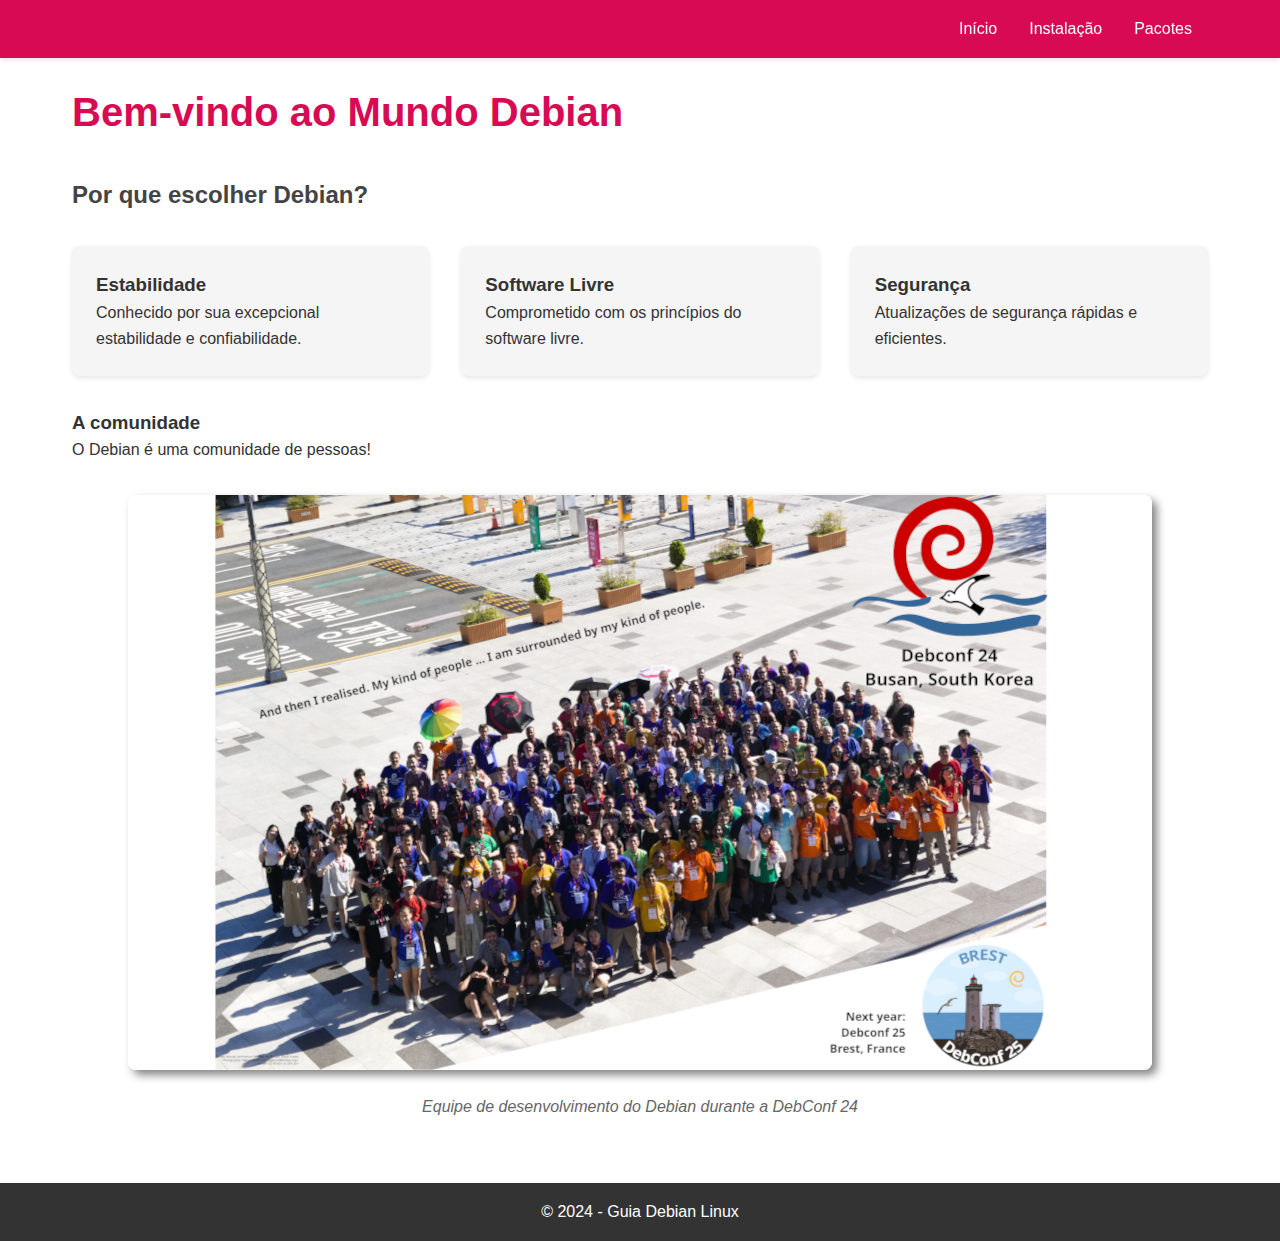
<file: html/index.html>
<!DOCTYPE html>
<html lang="pt-BR">
<head>
    <meta charset="UTF-8">
    <meta name="viewport" content="width=device-width, initial-scale=1.0">
    <title>ebian Linux - Sistema Universal</title>
    <link rel="stylesheet" href="../assets/styles.css">
    <link rel="shortcut icon" href="/imagens/favicon.ico" >
</head>
<body>
    <header>
        <nav>
            <ul>
                <li><a href="index.html">Início</a></li>
                <li><a href="installation.html">Instalação</a></li>
                <li><a href="packages.html">Pacotes</a></li>
            </ul>
        </nav>
    </header>

    <main>
        <h1>Bem-vindo ao Mundo Debian</h1>
        
        <div class="features">
            <h2>Por que escolher Debian?</h2>
            <div class="feature-grid">
                <div class="feature-card">
                    <h3>Estabilidade</h3>
                    <p>Conhecido por sua excepcional estabilidade e confiabilidade.</p>
                </div>
                <div class="feature-card">
                    <h3>Software Livre</h3>
                    <p>Comprometido com os princípios do software livre.</p>
                </div>
                <div class="feature-card">
                    <h3>Segurança</h3>
                    <p>Atualizações de segurança rápidas e eficientes.</p>
                </div>
            </div>
        </div>
        <div class="hero">
            <h3>A comunidade</h3>
            <p>O Debian é uma comunidade de pessoas!</p>
            <div class="team-image">
                <img src="../imagens/debconf24_group_photo.jpg" alt="Equipe de desenvolvimento do Debian" class="team-photo">
                <p class="image-caption">Equipe de desenvolvimento do Debian durante a DebConf 24</p>
            </div>
        </div>
    </main>

    <footer>
        <p>&copy; 2024 - Guia Debian Linux</p>
    </footer>
</body>
</html>
</file>
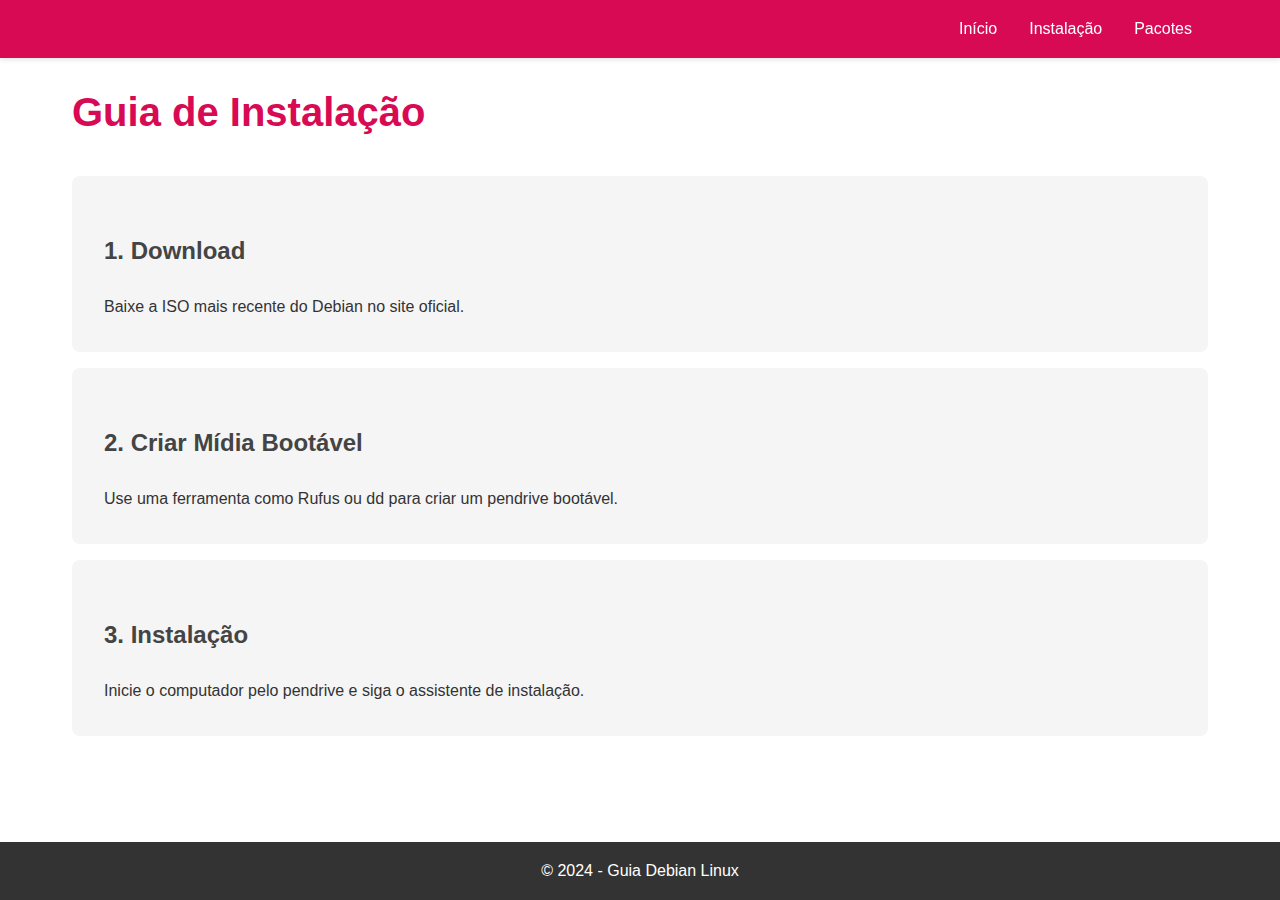
<file: html/installation.html>
<!DOCTYPE html>
<html lang="pt-BR">
<head>
    <meta charset="UTF-8">
    <meta name="viewport" content="width=device-width, initial-scale=1.0">
    <title>Instalação do Debian</title>
    <link rel="stylesheet" href="../assets/styles.css">
    <link rel="shortcut icon" href="/imagens/favicon.ico" >
</head>
<body>
    <header>
        <nav>
            <ul>
                <li><a href="index.html">Início</a></li>
                <li><a href="installation.html">Instalação</a></li>
                <li><a href="packages.html">Pacotes</a></li>
            </ul>
        </nav>
    </header>

<main>
    <h1>Guia de Instalação</h1>
            <div class="install-guide">
                <section class="step">
                    <h2>1. Download</h2>
                    <p>Baixe a ISO mais recente do Debian no site oficial.</p>
                </section>

                <section class="step">
                    <h2>2. Criar Mídia Bootável</h2>
                    <p>Use uma ferramenta como Rufus ou dd para criar um pendrive bootável.</p>
                </section>

                <section class="step">
                    <h2>3. Instalação</h2>
                    <p>Inicie o computador pelo pendrive e siga o assistente de instalação.</p>
                </section>
            </div>
        </div>
</main>

    <footer>
        <p>&copy; 2024 - Guia Debian Linux</p>
    </footer>
</body>
</html>
</file>
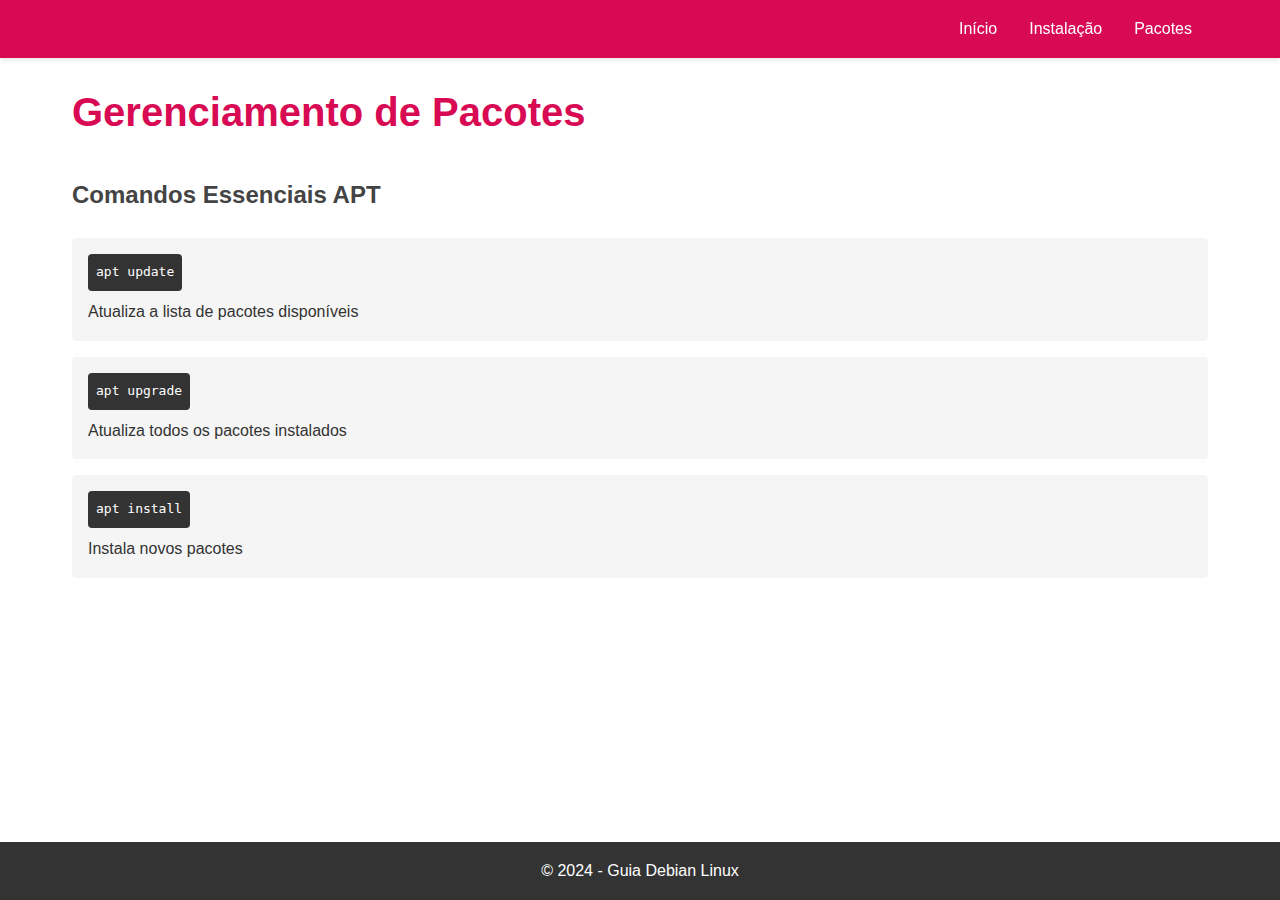
<file: html/packages.html>
<!DOCTYPE html>
<html lang="pt-BR">
<head>
    <meta charset="UTF-8">
    <meta name="viewport" content="width=device-width, initial-scale=1.0">
    <title>Pacotes Debian</title>
    <link rel="stylesheet" href="../assets/styles.css">
    <link rel="shortcut icon" href="/imagens/favicon.ico" >
</head>
<body>
    <header>
        <nav>
            <ul>
                <li><a href="index.html">Início</a></li>
                <li><a href="installation.html">Instalação</a></li>
                <li><a href="packages.html">Pacotes</a></li>
            </ul>
        </nav>
    </header>

    <main>
        <h1>Gerenciamento de Pacotes</h1>

        <div class="package-commands">
            <h2>Comandos Essenciais APT</h2>
            <div class="command-list">
                <div class="command-card">
                    <code>apt update</code>
                    <p>Atualiza a lista de pacotes disponíveis</p>
                </div>
                <div class="command-card">
                    <code>apt upgrade</code>
                    <p>Atualiza todos os pacotes instalados</p>
                </div>
                <div class="command-card">
                    <code>apt install</code>
                    <p>Instala novos pacotes</p>
                </div>
            </div>
        </div>
    </main>

    <footer>
        <p>&copy; 2024 - Guia Debian Linux</p>
    </footer>
</body>
</html>
</file>
<file: assets/styles.css>
* {
    margin: 0;
    padding: 0;
    box-sizing: border-box;
}

body {
    font-family: 'Open Sans', sans-serif;
    line-height: 1.6;
    background-color: #ffffff;
    color: #333;
    min-height: 100vh;
    display: flex;
    flex-direction: column;
}

header {
    background-color: #d70a53;
    position: fixed;
    width: 100%;
    top: 0;
    z-index: 1000;
    box-shadow: 0 2px 5px rgba(0,0,0,0.1);
}

nav ul {
    list-style: none;
    display: flex;
    justify-content: flex-end;
    padding: 1rem 2rem;
    max-width: 1200px;
    margin: 0 auto;
}

nav a {
    color: #ffffff;
    text-decoration: none;
    padding: 0.5rem 1rem;
    transition: all 0.3s ease;
}

nav a:hover {
    background-color: rgba(255,255,255,0.1);
    border-radius: 4px;
}

main {
    flex: 1;
    padding: 5rem 2rem 2rem;
    max-width: 1200px;
    margin: 0 auto;
    width: 100%;
}

h1 {
    font-size: 2.5rem;
    color: #d70a53;
    margin-bottom: 2rem;
    display: flex;
    align-items: center;
    gap: 2rem;
}

h2 {
    color: #444;
    margin: 1.5rem 0;
}

.feature-grid {
    display: grid;
    grid-template-columns: repeat(auto-fit, minmax(250px, 1fr));
    gap: 2rem;
    margin: 2rem 0;
}

.feature-card {
    background-color: #f5f5f5;
    padding: 1.5rem;
    border-radius: 8px;
    box-shadow: 0 2px 5px rgba(0,0,0,0.1);
    transition: transform 0.3s ease;
}

.feature-card:hover {
    transform: translateY(-5px);
}

.step {
    background-color: #f5f5f5;
    padding: 2rem;
    margin: 1rem 0;
    border-radius: 8px;
}

.command-card {
    background-color: #f5f5f5;
    padding: 1rem;
    margin: 1rem 0;
    border-radius: 4px;
}

.command-card code {
    background-color: #333;
    color: #fff;
    padding: 0.5rem;
    border-radius: 4px;
    display: inline-block;
    margin-bottom: 0.5rem;
}

footer {
    background-color: #333;
    color: #fff;
    text-align: center;
    padding: 1rem;
    margin-top: auto;
}

@media (max-width: 768px) {
    nav ul {
        justify-content: center;
    }
    
    main {
        padding: 4rem 1rem 1rem;
    }
    
    h1 {
        font-size: 2rem;
    }
    
    .feature-grid {
        grid-template-columns: 1fr;
    }
}

.team-image {
    margin: 2rem 0;
    text-align: center;
}

.team-photo {
    max-width: 100%;
    height: auto;
    border-radius: 8px;
    box-shadow: 5px 5px 8px rgba(51, 51, 51, 0.6);
}

.image-caption {
    margin-top: 1rem;
    font-style: italic;
    color: #666;
}

.installation-container {
    display: flex;
    gap: 2rem;
    align-items: flex-start;
    margin-top: 2rem;
}

.logo {
    width: 100px;
    height: auto;
    border-radius: 8px;
    box-shadow: 0 4px 8px rgba(0,0,0,0.1);
    transition: transform 0.3s ease;
    margin: 0;
}

.install-guide {
    flex: 1;
}

@media (max-width: 768px) {
    h1 {
        flex-direction: column;
        text-align: center;
    }
    
    .logo {
        width: 150px;
        margin-bottom: 1rem;
    }
}
</file>
